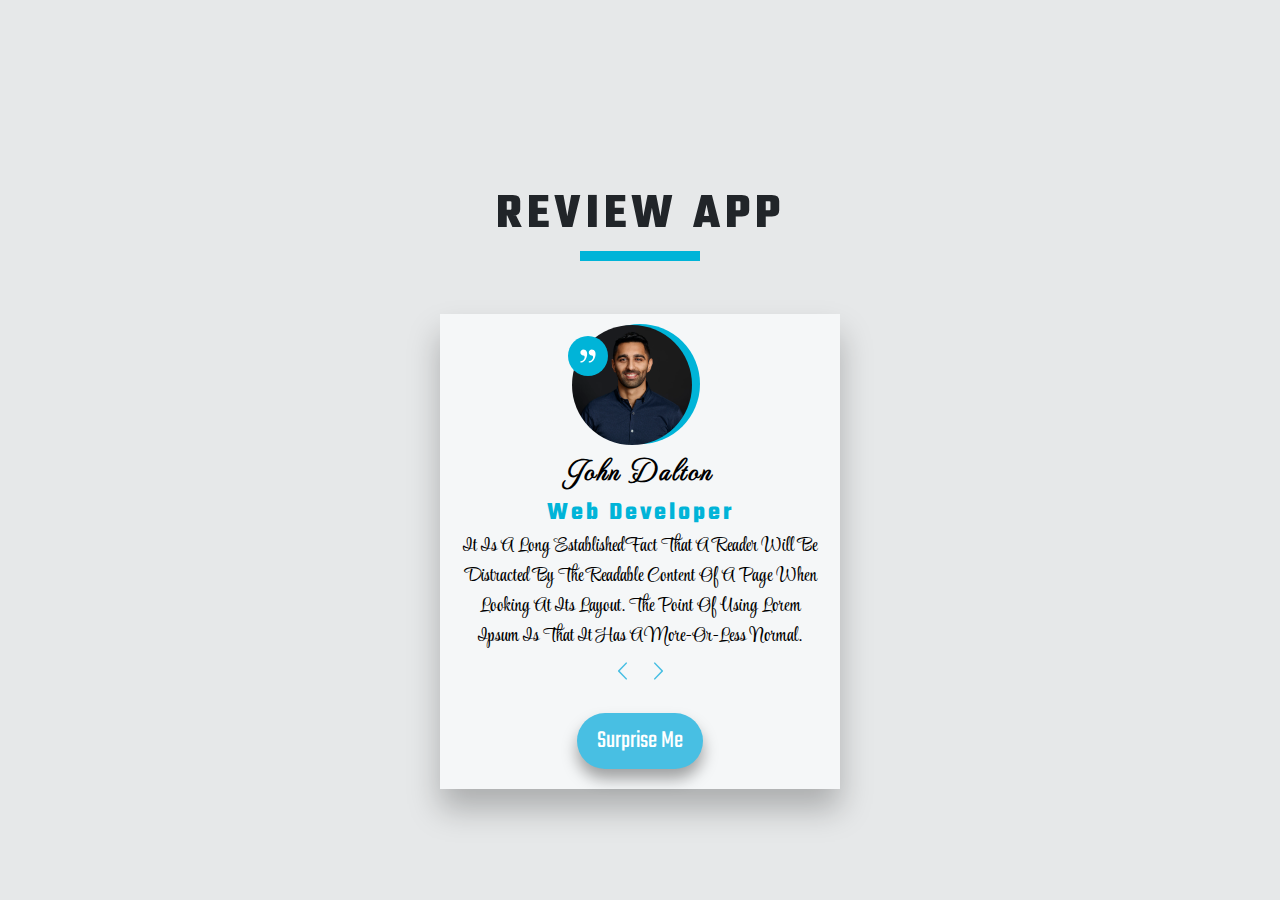
<file: index.html>
<!DOCTYPE html>
<html lang="en">
<head>
    <meta charset="UTF-8">
    <meta http-equiv="X-UA-Compatible" content="IE=edge">
    <meta name="viewport" content="width=device-width, initial-scale=1.0">
    <link rel="stylesheet" href="style.css">
    <link rel="preconnect" href="https://fonts.googleapis.com">
<link rel="preconnect" href="https://fonts.gstatic.com" crossorigin>
<link href="https://fonts.googleapis.com/css2?family=MonteCarlo&family=Style+Script&family=Teko:wght@300;400;700&display=swap" rel="stylesheet">
    <title>Review App</title>
</head>

<body>
    <header class="header">
        <h1 class="primary-header">Review App <span class="borderline"></span></h1>
    </header>

    <div class="container">
        <div class="card">
            <div class="img-box">
                <img src="img/pic1.jpg" alt="pic-1" class="img" id="img">
                <div class="quote-box">
                    <svg class="quote">
                        <use xlink:href = 'img/sprite.svg#icon-quote'></use>
                    </svg>
                </div>
            </div>

            <div class="name">
                <h2 class="secondary-header" id="author">Bill Hendarson</h2>
            </div>
            <div class="job">
                <h3 class="tertiary-header" id="job">
                    Web Designer
                </h3>
            </div>
            <div class="review">
                <p class="paragraph" id="text">
                    Lorem ipsum dolor sit amet, consectetur adipisicing elit. Repellendus totam eaque, a numquam, saepe iste rem quae magni asperiores illum iure commodi vel voluptatum itaque pariatur quas consequuntur quidem? Rem.
                </p>
            </div>
            <div class="btn-group">
                <div>
                    <svg class="icon" id="prevBtn">
                        <use xlink:href='img/sprite.svg#icon-chevron-thin-left'></use>
                    </svg>
                </div>
                <div>
                <svg class="icon" id="nextBtn">
                    <use xlink:href='img/sprite.svg#icon-chevron-thin-right'></use>
                </svg>
                </div>
            </div>
            <div class="randNumb" id="randNumb">Surprise Me</div>
        </div>
    </div>

    <script src="app.js"></script>
</body>
</html>
</file>
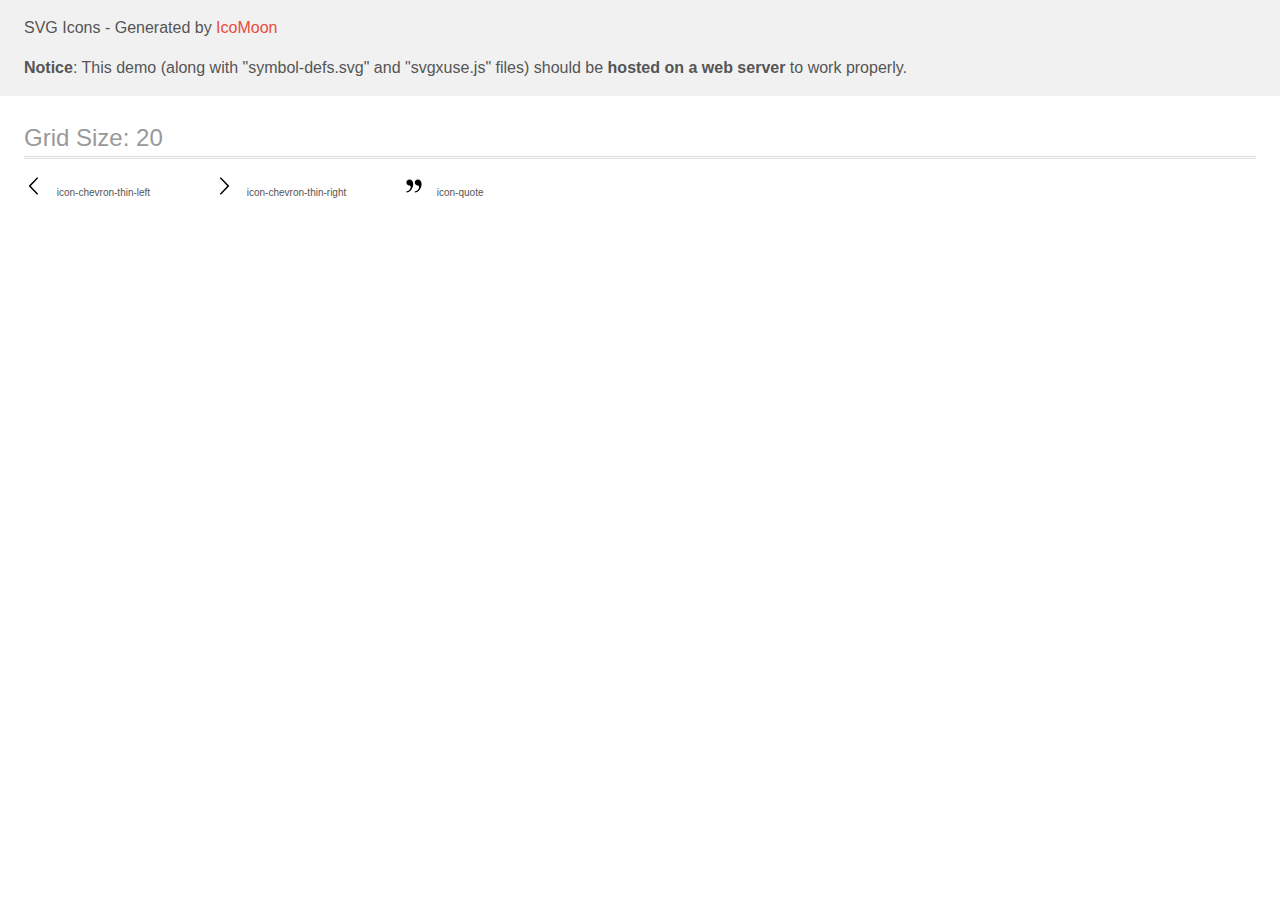
<file: img/icomoon/demo-external-svg.html>
<!doctype html>
<html>
<head>
    <title>IcoMoon - SVG Icons</title>
    <meta charset="utf-8">
    <meta name="viewport" content="width=device-width, initial-scale=1">
    <link rel="stylesheet" href="demo-files/demo.css">
    <link rel="stylesheet" href="style.css">
</head>
<body>
<header class="bgc1 clearfix">
<div class="mhl">
    <p>SVG Icons - Generated by <a href="https://icomoon.io/app">IcoMoon</a></p><p><strong>Notice</strong>: This demo (along with "symbol-defs.svg" and "svgxuse.js" files) should be <b>hosted on a web server</b> to work properly.</p>
</div>
</header>
    <div class="clearfix mhl ptl">
        <h1 class="mvm mtn fgc1">Grid Size: 20</h1>
        <div class="glyph fs1">
            <div class="clearfix pbs">
                <svg class="icon icon-chevron-thin-left"><use xlink:href="symbol-defs.svg#icon-chevron-thin-left"></use></svg><span class="name"> icon-chevron-thin-left</span>
            </div>
        </div>
        <div class="glyph fs1">
            <div class="clearfix pbs">
                <svg class="icon icon-chevron-thin-right"><use xlink:href="symbol-defs.svg#icon-chevron-thin-right"></use></svg><span class="name"> icon-chevron-thin-right</span>
            </div>
        </div>
        <div class="glyph fs1">
            <div class="clearfix pbs">
                <svg class="icon icon-quote"><use xlink:href="symbol-defs.svg#icon-quote"></use></svg><span class="name"> icon-quote</span>
            </div>
        </div>
  </div>
<script defer src="svgxuse.js"></script>
</body>
</html>
</file>
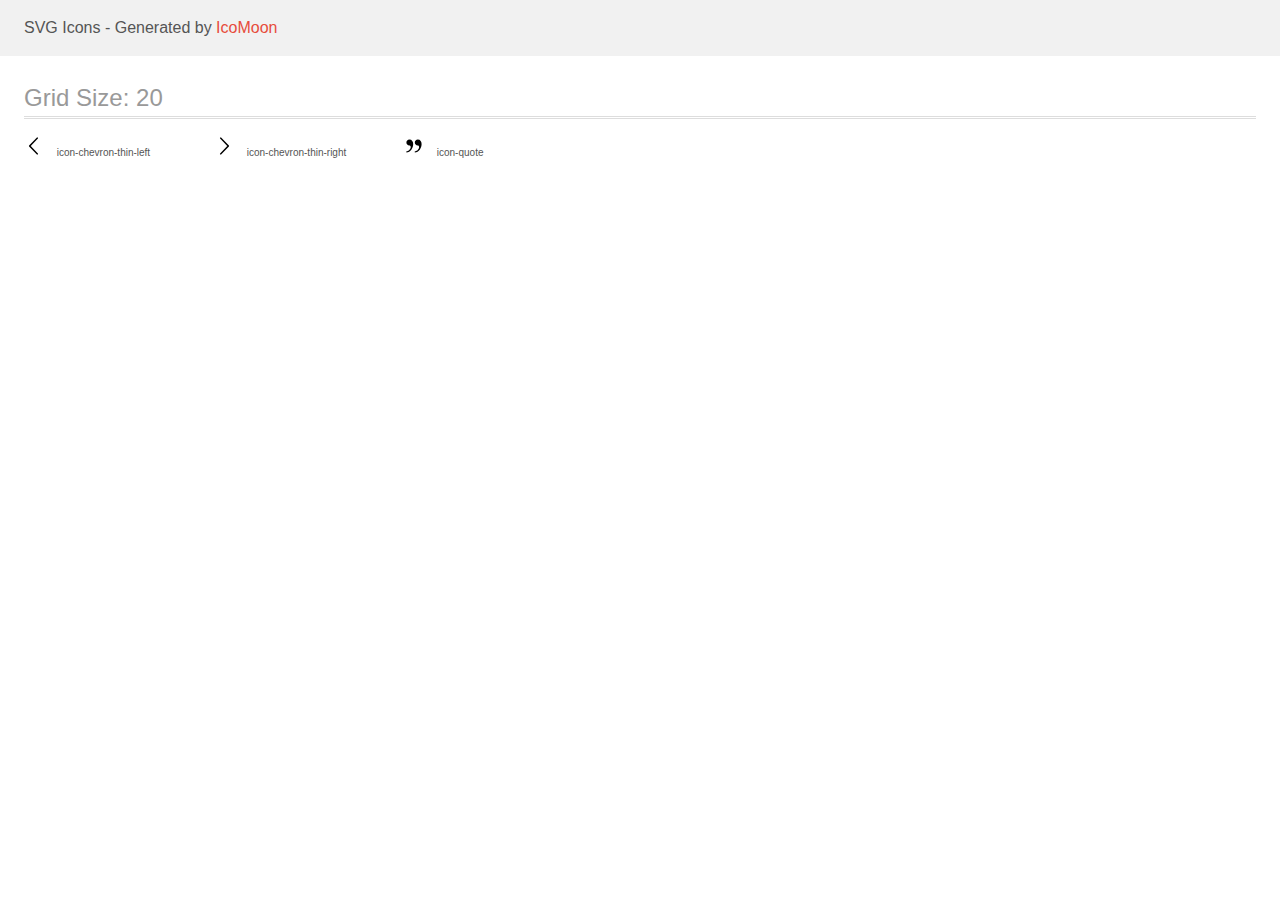
<file: img/icomoon/demo.html>
<!doctype html>
<html>
<head>
    <title>IcoMoon - SVG Icons</title>
    <meta charset="utf-8">
    <meta name="viewport" content="width=device-width, initial-scale=1">
    <link rel="stylesheet" href="demo-files/demo.css">
    <link rel="stylesheet" href="style.css">
</head>
<body>
<svg aria-hidden="true" style="position: absolute; width: 0; height: 0; overflow: hidden;" version="1.1" xmlns="http://www.w3.org/2000/svg" xmlns:xlink="http://www.w3.org/1999/xlink">
<defs>
<symbol id="icon-chevron-thin-left" viewBox="0 0 20 20">
<path d="M13.891 17.418c0.268 0.272 0.268 0.709 0 0.979s-0.701 0.271-0.969 0l-7.83-7.908c-0.268-0.27-0.268-0.707 0-0.979l7.83-7.908c0.268-0.27 0.701-0.27 0.969 0s0.268 0.709 0 0.979l-7.141 7.419 7.141 7.418z"></path>
</symbol>
<symbol id="icon-chevron-thin-right" viewBox="0 0 20 20">
<path d="M13.25 10l-7.141-7.42c-0.268-0.27-0.268-0.707 0-0.979 0.268-0.27 0.701-0.27 0.969 0l7.83 7.908c0.268 0.271 0.268 0.709 0 0.979l-7.83 7.908c-0.268 0.271-0.701 0.27-0.969 0s-0.268-0.707 0-0.979l7.141-7.417z"></path>
</symbol>
<symbol id="icon-quote" viewBox="0 0 20 20">
<path d="M5.315 3.401c-1.61 0-2.916 1.343-2.916 3s1.306 3 2.916 3c2.915 0 0.972 5.799-2.916 5.799v1.4c6.939 0.001 9.658-13.199 2.916-13.199zM13.715 3.401c-1.609 0-2.915 1.343-2.915 3s1.306 3 2.915 3c2.916 0 0.973 5.799-2.915 5.799v1.4c6.938 0.001 9.657-13.199 2.915-13.199z"></path>
</symbol>
</defs>
</svg>

<header class="bgc1 clearfix">
<div class="mhl">
    <p>SVG Icons - Generated by <a href="https://icomoon.io/app">IcoMoon</a></p>
</div>
</header>
    <div class="clearfix mhl ptl">
        <h1 class="mvm mtn fgc1">Grid Size: 20</h1>
        <div class="glyph fs1">
            <div class="clearfix pbs">
                <svg class="icon icon-chevron-thin-left"><use xlink:href="#icon-chevron-thin-left"></use></svg><span class="name"> icon-chevron-thin-left</span>
            </div>
        </div>
        <div class="glyph fs1">
            <div class="clearfix pbs">
                <svg class="icon icon-chevron-thin-right"><use xlink:href="#icon-chevron-thin-right"></use></svg><span class="name"> icon-chevron-thin-right</span>
            </div>
        </div>
        <div class="glyph fs1">
            <div class="clearfix pbs">
                <svg class="icon icon-quote"><use xlink:href="#icon-quote"></use></svg><span class="name"> icon-quote</span>
            </div>
        </div>
  </div>
<script defer src="svgxuse.js"></script>
</body>
</html>
</file>
<file: style.css>
*,
*::before,
*::after{
    margin: 0;
    padding: 0;
    box-sizing: inherit;
}

html{
    font-size: 62.5%;
    box-sizing: border-box;
}

body{
    background-color: #e6e8e9;
    min-height: 100vh;
    /* position: relative; */
    display: flex;
    justify-content: center;
    align-items: center;
    flex-direction: column;

}

.container{
    height: 40vh;
    width: 45rem;
    display: flex;
    justify-content: center;
    align-items: center;
}
@media only screen and (max-width: 70rem) {
   .container{
    height: 100%;
   }
  }


.header{
    margin-bottom: 10rem;
}

.icon,.quote{
    height: 2rem;
    width: 3rem;
    cursor: pointer;
}
.primary-header{
    font-family: 'Teko', sans-serif;
    font-size: 5rem;
    text-transform: uppercase;
    color: #212529;
    letter-spacing: 5px;

}
.primary-header::after{
    content:'';
    background: #00b4d8;
    display: block;
    height: 1rem;
    width: 12rem;
    margin: 0 auto;
}
@media only screen and (max-width: 70rem) {
    .primary-header{
        font-size: 3.8rem;
    }
    .primary-header::after{
        margin-top: 2rem;
    }
  }

  @media only screen and (max-width: 50rem) {
    .primary-header{
        font-size: 2.8rem;
        letter-spacing: 2px;
    }
    .primary-header::after{
        width: 10rem;
    }
  }
  @media only screen and (max-width: 30rem) {
    .primary-header{
        font-size: 2.3rem;
        letter-spacing: 0;
    }
    .primary-header::after{
        width: 7rem;
    }

    .card{
        margin: 0 auto;
        width: 100%;
    }
    .container{
        width: auto;
    }
  }



.card{
    background-color: #f5f7f8;
    width: 40rem;
    height: auto;
    box-shadow: 0 2rem 3rem rgba(0,0,0,.25);
    display: flex;
    align-items: center;
    flex-direction: column;
    justify-content: space-around;
    padding: 0 2rem;
    margin-top: 2rem;
    text-align: center;
}
@media only screen and (max-width: 70rem) {
    .header{
        margin-bottom: 5rem;
    }
  }
.img-box{
    width: 12rem;
    height: 12rem;
    border-radius: 100%;
    background: #00b4d8;
    position: relative;
    margin-top: 1rem;

}

.img{
    height: 12rem;
    width: 12rem;
    border-radius: 100%;
    object-fit: cover;
    position: absolute;
    top: 1%;
    left: -7%;
}

.quote-box{
    width: 4rem;
    height: 4rem;
    background:#00b4d8 ;
    border-radius: 100%;
    display: flex;
    justify-content: center;
    align-items: center;
    position: absolute;
    top: 10%;
    left: -10%;
}
.quote{
    fill: #fff;
}


.secondary-header{
    font-size: 3rem;
    font-family: 'MonteCarlo', cursive;
    letter-spacing: 2px;
}
.tertiary-header{
    font-size: 2.5rem;
    font-family: 'Teko', sans-serif;
    color: #00b4d8;
    letter-spacing: 3px;
}

.paragraph{
    font-size: 2rem;
    text-align: center;
    font-family: 'Style Script', cursive;
    text-transform: capitalize;
}

.btn-group{
    display: flex;
    /* background: yellowgreen; */
    width: 7rem;
    justify-content: space-around;
    margin: 1rem 0;

}

.icon{
    fill: #48bfe3;
}

.randNumb{
    font-family: 'Teko', cursive;
    font-size: 2.5rem;
    background-color: #48bfe3;
    padding: 1rem 2rem;
    margin: 2rem 0;
    border-radius: 100px;
    color: #fff;
    cursor: pointer;
    box-shadow: 0 1rem 1.5rem rgba(0,0,0,.35);
    transition: all .3s;


}

.randNumb:active{
    transform: scale(.9);
}
</file>
<file: img/icomoon/demo-files/demo.css>
body {
  padding: 0;
  margin: 0;
  font-family: sans-serif;
  font-size: 1em;
  line-height: 1.5;
  color: #555;
  background: #fff;
}
h1 {
  font-size: 1.5em;
  font-weight: normal;
  box-shadow: 0 1px #ddd, 0 2px #fff, 0 3px #ddd;
}
small {
  font-size: .66666667em;
}
a {
  color: #e74c3c;
  text-decoration: none;
}
a:hover, a:focus {
  box-shadow: 0 1px #e74c3c;
}
.bshadow0, input {
  box-shadow: inset 0 -2px #e7e7e7;
}
input:hover {
  box-shadow: inset 0 -2px #ccc;
}
input, fieldset {
  font-size: 1em;
  margin: 0;
  padding: 0;
  border: 0;
}
input {
  color: inherit;
  line-height: 1.5;
  height: 1.5em;
  padding: .25em 0;
}
input:focus {
  outline: none;
  box-shadow: inset 0 -2px #449fdb;
}
.glyph {
  font-size: 16px;
  margin-right: 1.5em;
  float: left;
  width: 8em;
}
svg {
  color: #000;
}
.liga {
  width: 80%;
  width: calc(100% - 2.5em);
}
.talign-right {
  text-align: right;
}
.talign-center {
  text-align: center;
}
.bgc1 {
  background: #f1f1f1;
}
.fgc0 {
  color: #000;
}
.fgc1 {
  color: #999;
}
p {
  margin-top: 1em;
  margin-bottom: 1em;
}
.mvm {
  margin-top: .75em;
  margin-bottom: .75em;
}
.mtn {
  margin-top: 0;
}
.mtl, .mal {
  margin-top: 1.5em;
}
.mbl, .mal {
  margin-bottom: 1.5em;
}
.mal, .mhl {
  margin-left: 1.5em;
  margin-right: 1.5em;
}
.mhmm {
  margin-left: 1em;
  margin-right: 1em;
}
.ptl {
  padding-top: 1.5em;
}
.pbs, .pvs {
  padding-bottom: .25em;
}
.pvs, .pts {
  padding-top: .25em;
}
.unit {
  float: left;
}
.unitRight {
  float: right;
}
.size1of2 {
  width: 50%;
}
.size1of1 {
  width: 100%;
}
.clearfix:before, .clearfix:after {
  content: " ";
  display: table;
}
.clearfix:after {
  clear: both;
}
.hidden-true {
  display: none;
}
.textbox0 {
  width: 3em;
  background: #f1f1f1;
  padding: .25em .5em;
  line-height: 1.5;
  height: 1.5em;
}
.fs0 {
  font-size: 16px;
}
.fs1 {
  font-size: 20px;
}
.name {
  font-size: 0.5em;
  margin-left: 1em;
}
</file>
<file: img/icomoon/style.css>
.icon {
  display: inline-block;
  width: 1em;
  height: 1em;
  stroke-width: 0;
  stroke: currentColor;
  fill: currentColor;
}

/* ==========================================
Single-colored icons can be modified like so:
.icon-name {
  font-size: 32px;
  color: red;
}
========================================== */
</file>
